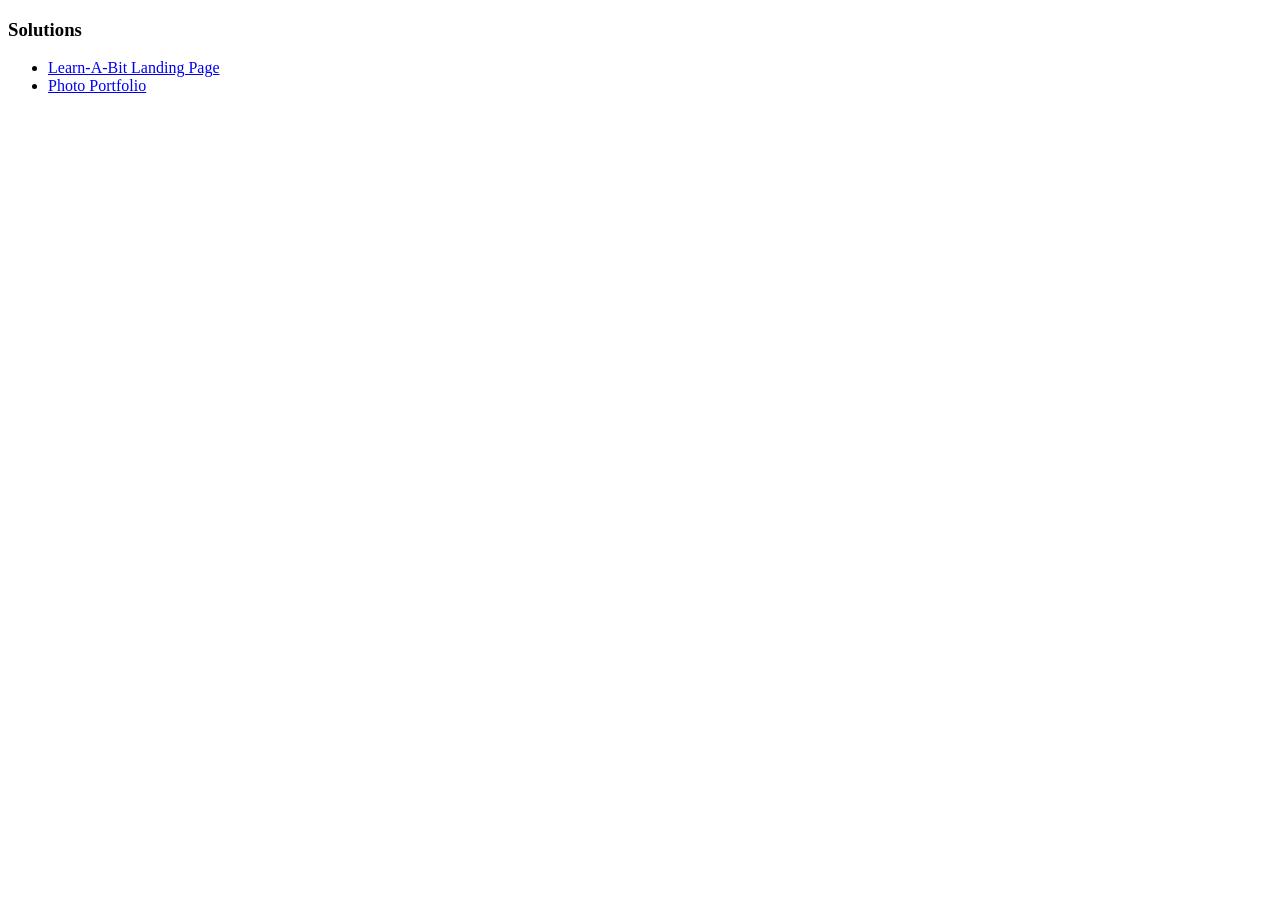
<file: index.html>
<!DOCTYPE html>
<html lang="en">
<head>
    <meta charset="UTF-8">
    <meta http-equiv="X-UA-Compatible" content="IE=edge">
    <meta name="viewport" content="width=device-width, initial-scale=1.0">
    <title>Learn-A-Bit</title>
</head>
<body>
<h3>Solutions</h3>
    <ul>
        <li>
            <a href="ChallengeSets/ChallengeSet01/Challenge06/index.html">Learn-A-Bit Landing Page</a>
        </li>
        <li>
            <a href="ChallengeSets/ChallengeSet02/Challenge06/index.html">Photo Portfolio</a>
        </li>
    </ul>
</body>
</html>
</file>
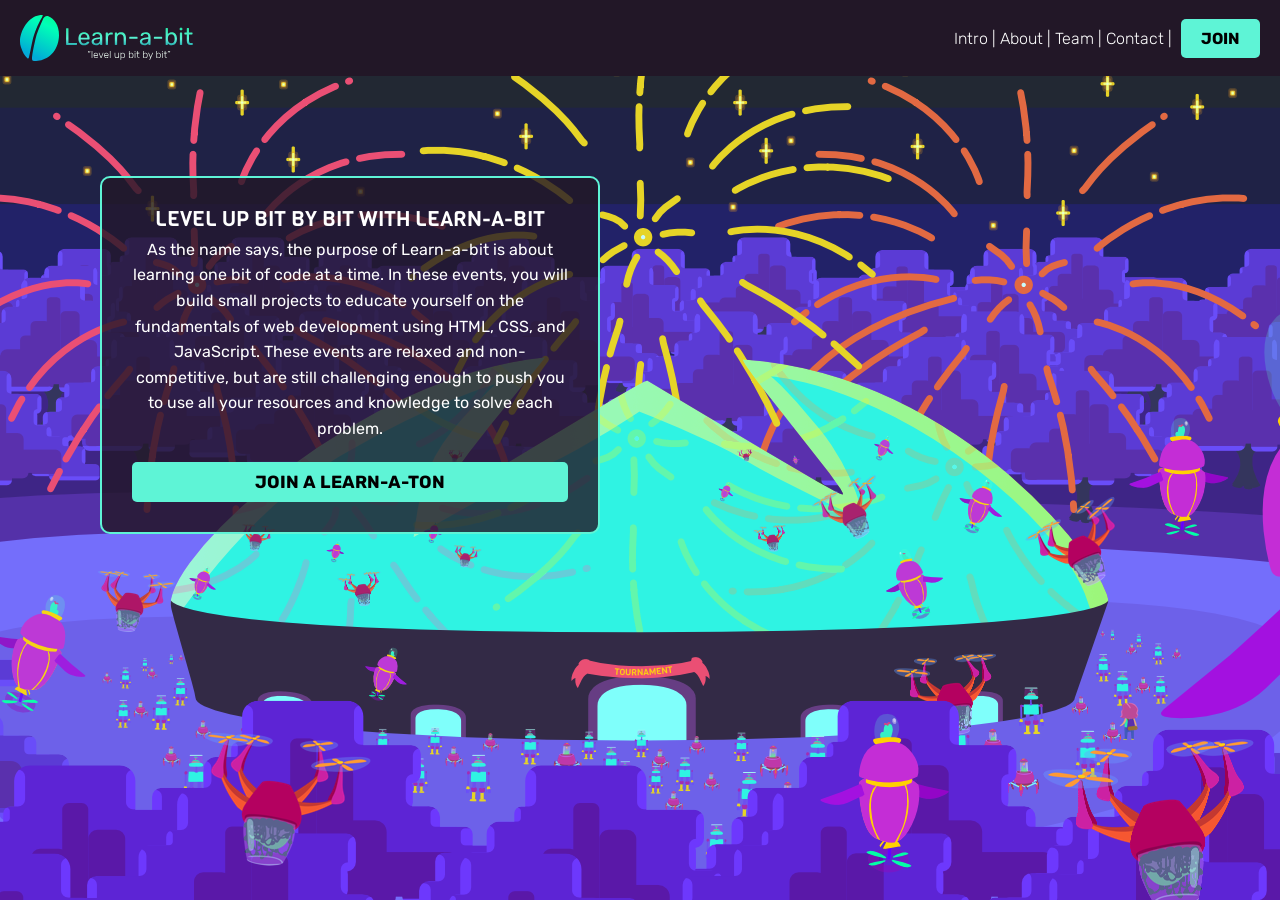
<file: Challenges/Challenge01/index.html>
<!DOCTYPE html>
<html lang="en">
  <head>
    <meta charset="UTF-8" />
    <meta http-equiv="X-UA-Compatible" content="IE=edge" />
    <meta name="viewport" content="width=device-width, initial-scale=1.0" />
    <link 
      href="https://fonts.googleapis.com/css2?family=Viga&display=swap" rel="stylesheet"
    />
    <link 
      href="https://fonts.googleapis.com/css2?family=Rubik:wght@300&display=swap" 
      rel="stylesheet"
    />
    <link 
      rel="stylesheet" 
      href="./css/sass-style.css"
    />
    <title>Mintbean Learn-a-bit Challenge 01 - Header</title>
  </head>
  <body>
    <header>
      <nav>
        <img src="./images/learnabit-logo.svg" alt="Learn-a-bit logo">
        <ol class="nav-items">
          <l1><a href="#">Intro</a></l1> |
          <l1><a href="#">About</a></l1> |
          <l1><a href="#">Team</a></l1> |
          <l1><a href="#">Contact</a></l1> |
          <button>JOIN</button>
        </ol>
        <span class="hamburger">
          <div></div>
          <div></div>
          <div></div>
        </span>
      </nav>
      <section class="header-text">
        <h1>LEVEL UP BIT BY BIT WITH LEARN-A-BIT</h1>
        <p>
          As the name says, the purpose of
          Learn-a-bit is about learning one bit of code at a time. In these events, you will build small projects to educate yourself on the fundamentals of web development using HTML, CSS, and JavaScript. These events are relaxed and non-competitive, but are still challenging enough to push you to use all your resources and knowledge to solve each problem.
        </p>
        <button>JOIN A LEARN-A-TON</button>
      </section>
    </header>
  </body>
</html>
</file>
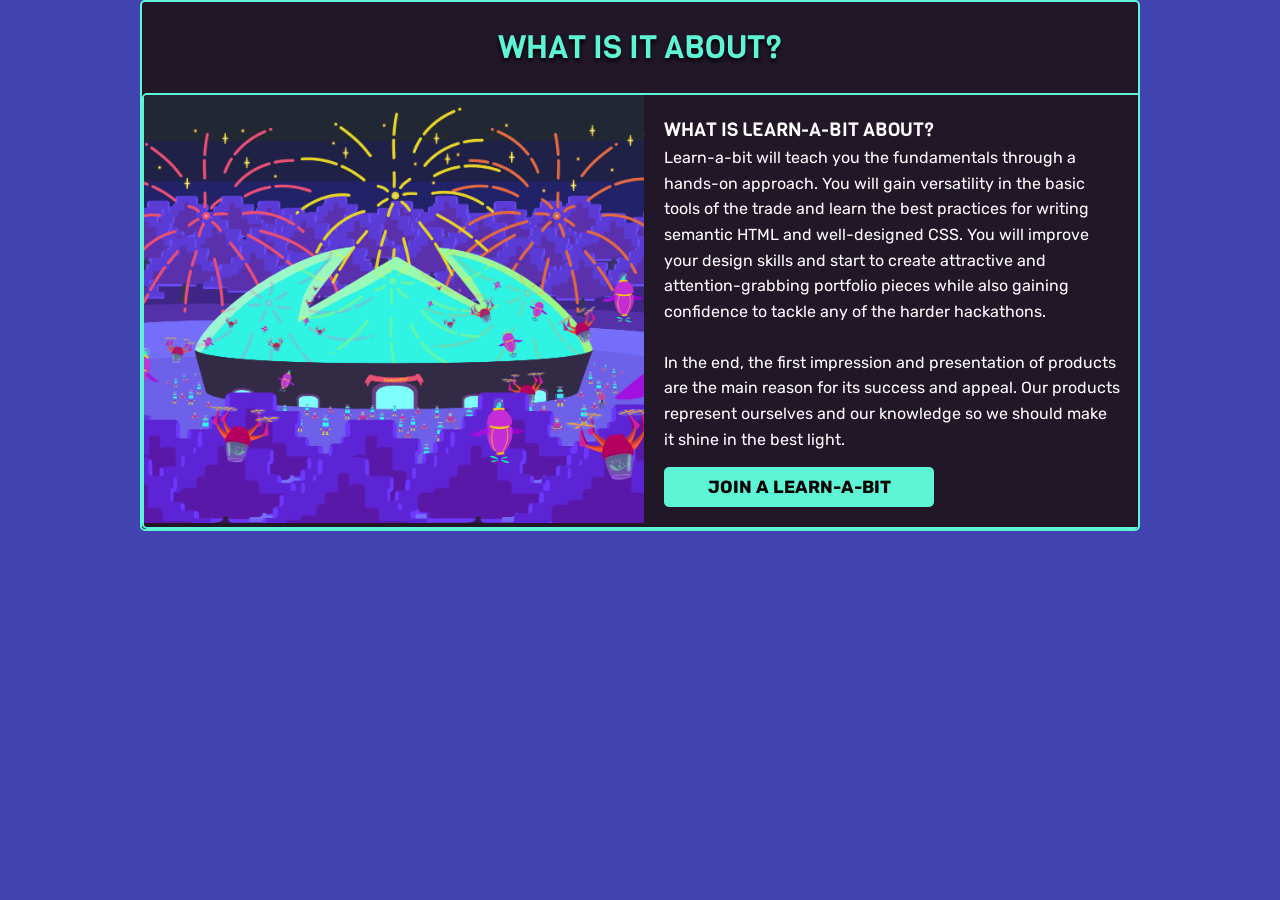
<file: Challenges/Challenge02/index.html>
<!DOCTYPE html>
<html lang="en">
  <head>
    <meta charset="UTF-8" />
    <meta http-equiv="X-UA-Compatible" content="IE=edge" />
    <meta name="viewport" content="width=device-width, initial-scale=1.0" />
    <link 
      href="https://fonts.googleapis.com/css2?family=Viga&display=swap" rel="stylesheet"
    />
    <link 
      href="https://fonts.googleapis.com/css2?family=Rubik:wght@300&display=swap" 
      rel="stylesheet"
    />
    <link 
      rel="stylesheet" 
      href="./css/style.css"
    />
    <title>Mintbean Learn-a-bit Challenge 02 - Card</title>
  </head>
  <body>
    <section class="about">
      <h1 class="main-about-header">WHAT IS IT ABOUT?</h1>
      <article class="about">
        <div class="about__img"></div>
        <div class="about__text-container">
          <h1 class="about__text-container__header">WHAT IS LEARN-A-BIT ABOUT?</h1>
          <p class="about_text-container__text">
            Learn-a-bit will teach you the fundamentals through a hands-on approach. You
            will gain versatility in the basic tools of the trade and learn the best
            practices for writing semantic HTML and well-designed CSS. You will improve
            your design skills and start to create attractive and attention-grabbing
            portfolio pieces while also gaining confidence to tackle any of the harder
            hackathons. 
            <br><br>
            In the end, the first impression and presentation of products
            are the main reason for its success and appeal. Our products represent
            ourselves and our knowledge so we should make it shine in the best light.
          </p>
          <button class="about__text-container__join-btn">JOIN A LEARN-A-BIT</button>
        </div>
      </article>
  </section>
  </body>
</html>
</file>
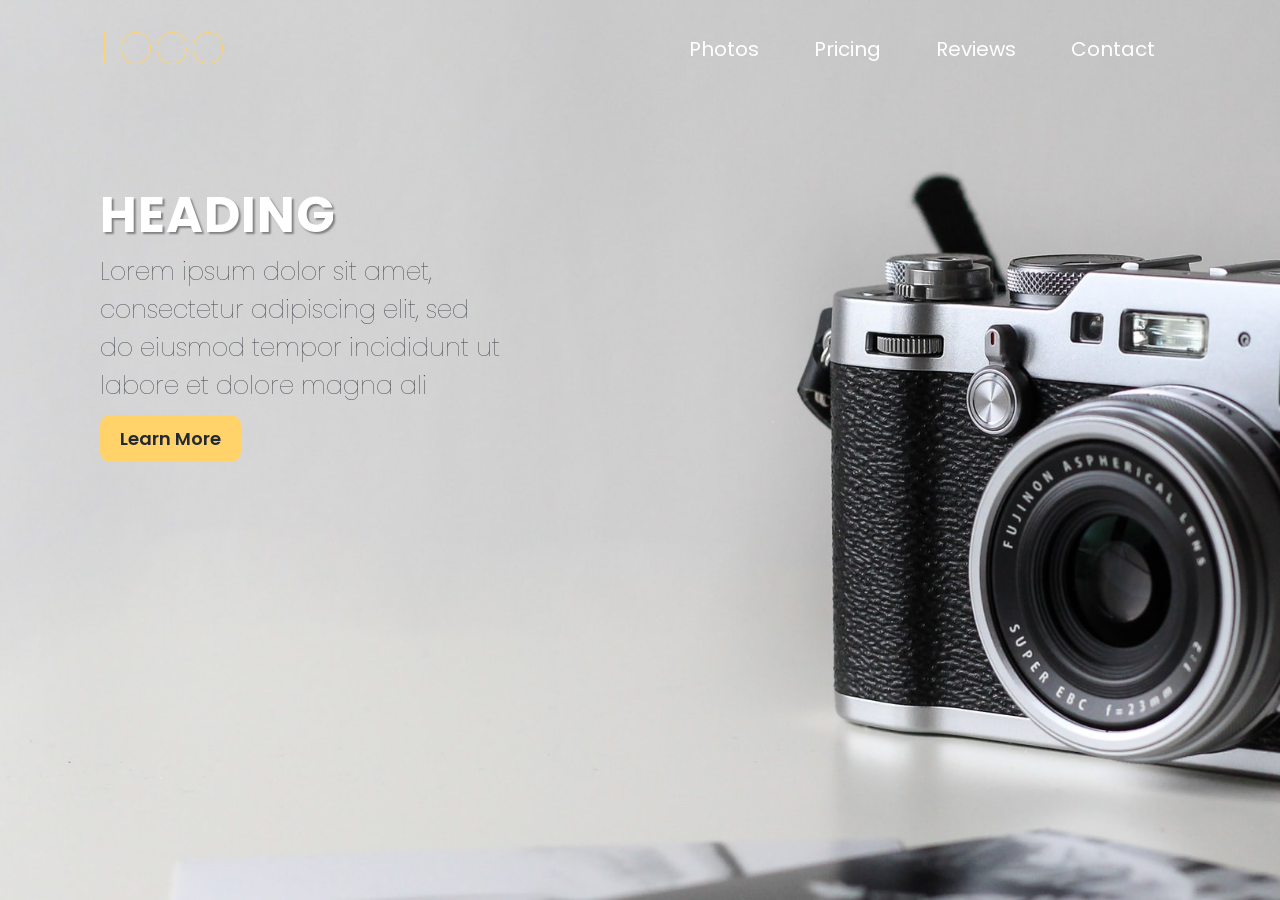
<file: ChallengeSets/ChallengeSet02/Challenge01/index.html>
<!DOCTYPE html>
<html lang="en">
<head>
  <meta charset="UTF-8">
  <meta http-equiv="X-UA-Compatible" content="IE=edge">
  <meta name="viewport" content="width=device-width, initial-scale=1.0">
  <link 
    href="https://fonts.googleapis.com/css2?family=Open+Sans&display=swap" 
    rel="stylesheet" 
  />
  <link 
    href="https://fonts.googleapis.com/css2?family=Poppins&display=swap" 
    rel="stylesheet" 
  />
  <link 
    rel="stylesheet" 
    href="./styles/styles.css" 
  />
<title>Header</title>
</head>
<body id="heroSection">
  <div id="heroImgHolder">
    <img id="heroImg" src="./images/background.jpg"/>
  </div>
  <header class="header">
    <nav class="nav">
      <h2 class="logo">LOGO</h2>
      <input type="checkbox" class="hamburger-toggle">
        <span class="hamburger">&#9776;</span>
      </input>
      <ul class="hamburger_menu">
        <l1 class="nav__item">
          <a class="nav__link" href="#zzzz">Photos</a>
        </l1>
        <l1 class="nav__item">
          <a class="nav__link" href="#">Pricing</a>
        </l1>
        <l1 class="nav__item">
          <a class="nav__link" href="#">Reviews</a>
        </l1>
        <l1 class="nav__item">
          <a class="nav__link" href="#">Contact</a>
        </l1>
        <span class="hamburger__exit">x</span>
      </ul>
      <ul class="nav__list">
        <li class="nav__item">
          <a class="nav__link" href="#">Photos</a>
        </li>
        <li class="nav__item">
          <a class="nav__link" href="#">Pricing</a>
        </li>
        <li class="nav__item">
          <a class="nav__link" href="#">Reviews</a>
        </li>
        <li class="nav__item">
          <a class="nav__link" href="#">Contact</a>
        </li>
      </ul>
    </nav>
    <section class="hero">
      <div class="container">
        <article class="card">
          <h1 class="card__title">HEADING</h1>
          <p class="card__text">
            Lorem ipsum dolor sit amet, 
            consectetur adipiscing elit, sed 
            do eiusmod tempor incididunt 
            ut labore et dolore magna ali
          </p>
          <button class="card__button">Learn More</button>
        </article>
      </div>
    </section>
  </header>
</body>
</html>
</file>
<file: Challenges/Challenge01/css/sass-style.css>
*,
*::before,
*::after {
  -webkit-box-sizing: border-box;
  box-sizing: border-box;
  padding: 0;
  margin: 0;
}

html {
  font-family: Rubik, sans-serif;
  line-height: 1.6;
  background: #4143b1 url("./../images/mintbean-dome.png") no-repeat center;
  background-position-y: 10px;
}

button {
  margin-left: 5px;
  padding: 10px 20px;
  background-color: #5ef4d6;
  font-family: Rubik, sans-serif;
  font-weight: bold;
  font-size: 1em;
  border-style: none;
  border-radius: 5px;
}

nav {
  display: -webkit-box;
  display: -ms-flexbox;
  display: flex;
  -webkit-box-align: center;
  -ms-flex-align: center;
  align-items: center;
  -webkit-box-pack: justify;
  -ms-flex-pack: justify;
  justify-content: space-between;
  padding: 15px 20px;
  width: 100%;
  background-color: #221727;
}

nav .nav-items {
  display: none;
}

nav .hamburger {
  display: inline-block;
}

nav .hamburger div {
  background-color: #5ef4d6;
  width: 35px;
  height: 4px;
  margin: 5px;
}

.header-text {
  display: -webkit-box;
  display: -ms-flexbox;
  display: flex;
  -webkit-box-orient: vertical;
  -webkit-box-direction: normal;
  -ms-flex-direction: column;
  flex-direction: column;
  text-align: center;
  margin: 40px 30px;
  padding: 25px 30px 10px 30px;
  max-width: 500px;
  min-width: 200px;
  color: #ffffff;
  border: 2px solid #5ef4d6;
  border-radius: 10px;
  background: rgba(34, 23, 39, 0.8);
}

.header-text h1 {
  font-family: "Viga";
  font-size: 1.32em;
  font-weight: lighter;
}

.header-text button {
  font-size: 1.1em;
  margin: 20px 0px;
  padding: 10px 20px;
}

@media (min-width: 700px) {
  html {
    background-position-y: 0px;
  }
  nav .hamburger {
    display: none;
  }
  nav .hamburger div {
    display: none;
  }
  nav .nav-items {
    display: block;
    color: #ffffff;
    font-family: #4143b1;
    font-weight: 100;
  }
  nav .nav-items a {
    color: #ffffff;
    text-decoration: none;
  }
  .header-text {
    margin: 100px 0px 0px 100px;
  }
}
</file>
<file: Challenges/Challenge02/css/style.css>
/*Colors*/
:root {
  --text-color: #ffffff;
  --background-color: #221727;
  --foreground-color: #5ef4d6;
  --default-color: #4143b1;
  --shadow-color: #000000;
}

/*Reset browser for styling*/
*,
*::before,
*::after {
  box-sizing: border-box;
  padding: 0;
  margin: 0;
}

/*General Styling*/
html {
  background: var(--default-color);
  font-family: "Rubik", sans-serif;
  line-height: 1.6;
}

/*Main Header Styling*/
.main-about-header {
  margin-top: 12px;
  text-align: center;
  font-family: "Viga", sans-serif;
  font-weight: lighter;
  font-size: 1.8rem;
  color: var(--foreground-color);
  text-shadow: 0px 3px 4px var(--shadow-color);
}

/*About Styling*/
.about {
  margin: 10px 20px;
  overflow: hidden;
  text-align: center;
  color: var(--text-color);
  border: 2px solid var(--foreground-color);
  border-radius: 5px;
  background-color: var(--background-color);
}

.about .about__img {
  min-width: 300px;
  height: 200px;
  background-image: url("./../images/mintbean-dome.png");
  background-position: center;
  background-size: cover;
}

.about .about__text-container {
  padding: 20px 20px;
}

.about .about__text-container__header {
  font-family: "Viga", sans-serif;
  font-weight: lighter;
}

.about .about__text-container__join-btn {
  padding: 10px;
  margin-top: 15px;
  width: 270px;
  font-family: "Rubik", sans-serif;
  font-weight: bold;
  font-size: 1.1rem;
  border-style: none;
  border-radius: 5px;
  border-color: var(--foreground-color);
  background-color: var(--foreground-color);
}

/*Web Page Styling*/
@media (min-width: 1000px) {
  /*Main Header Styling*/
  .main-about-header {
    margin: 20px;
    font-size: 2rem;
  }

  /*About Styling*/
  .about {
    margin: auto;
    width: 1000px;
  }

  .about .about__img {
    float: left;
    width: 500px;
    height: 428px;
  }

  .about .about__text-container {
    padding: 20px;
    overflow: hidden;
    text-align: left;
  }
}
</file>
<file: ChallengeSets/ChallengeSet02/Challenge01/styles/styles.css>
:root {
    --main-text: #232932;
    --info-text: #3a3f47;
    --white: #ffffff;
    --yellow: #ffd36a;
    --main-font: 'Poppins';
    --background: '#C9C9C9';
    --second-font: 'Open Sans', sans-serif;
    --shadow: grey;
    --box-shadow: rgba(128, 128, 128, 0.3);
  }
  
*,
*::before,
*::after {
  margin: 0;
  padding: 0;
  box-sizing: border-box;
}

body {
  background-color: var(--background);
}

.header {
  position: absolute;
  z-index: 2;
  width: 100%;
}
  
#heroSection {
  font-family: var(--main-font);
}

#heroImgHolder {
  height: 100vh;
  width: 100vw;
  position: absolute;
  z-index: 1;
  animation: fadeIn 1s ease-out;
  overflow: hidden;
}

#heroImg {
  position: relative;
  bottom: 100px;
  right: 50px;
  height: 140%;
}

@keyframes fadeIn {
  0% {
    opacity: 0;
  }
  100% {
    opacity: 1;
  }
}

.nav {
  display: flex;
  justify-content: space-between;
  align-items: center;
  padding: 10px 30px;
}

.logo {
  color: var(--yellow);
  font-family: var(--main-font);
  font-weight: lighter;
  font-size: 40px;
}

.hamburger {
  display: inline;
  font-size: 30px;
}

input[type=checkbox] {
  transform: scale(5);
  position: absolute;
  right: 40px;
  opacity: 0;
  z-index: 2;
}

.hamburger_menu {
  position: absolute;
  top: -1000px;
  left: 0;
  z-index: 1;
  display: flex;
  flex-direction: column;
  text-align: center;
  gap: 10px;
  width: 100%;
  padding: 120px 0 15px;
  font-size: 1.4rem;
  background-color: var(--info-text);
  border-radius: 10px;
  box-shadow: 0 8px var(--box-shadow);
  transition: top 0.5s ease-in-out;
}

.hamburger__exit {
  position: absolute;
  right: 20px;
  top: 115px;
  z-index: 10;
}

.hamburger-toggle:checked ~ .hamburger_menu {
  top: -105px;
}

.nav__list {
  display: none;
}

.nav__link,
.button {
  color: var(--white);
  text-decoration: none;
  list-style: none;
  transition: color 0.4s;
}

.nav__link:hover {
  color: var(--shadow);
}

.hero {
  max-width: 350px;
  margin: 10px 30px;
}

.card__title {
  font-family: var(--main-font);
  font-size: 45px;
  letter-spacing: 1px;
  color: var(--white);
  text-shadow: 2px 2px 2px var(--shadow);
}

.card__text {
  margin-bottom: 10px;
  font-weight: lighter;
  font-size: 18px;
  color: var(--info-text);
}

.card__button {
  padding: 10px 20px;
  font-family: var(--main-font);
  font-size: 18px;
  font-weight: 600;
  color: var(--main-text);
  background-color: var(--yellow);
  border: none;
  border-radius: 10px;
  transition: opacity 0.4s;
}

.card__button:hover {
  cursor: pointer;
  opacity: 0.7;
}

@media (min-width: 1000px) {  
  .nav {
    padding: 15px 100px;
  }

  .logo {
    font-size: 45px;
  }

  .hamburger,
  .hamburger_menu,
  .hamburger-toggle {
    display: none;
  }

  .nav__list {
    display: inline;
    font-size: 20px;
  }

  .nav__item {
    display: inline;
    margin: 25px;
  }
  
  .hero {
    max-width: 400px;
    margin: 80px 100px;
  }

  .card__title {
    font-size: 50px;
  }

  .card__text {
    font-size: 25px;
  }
}
</file>
